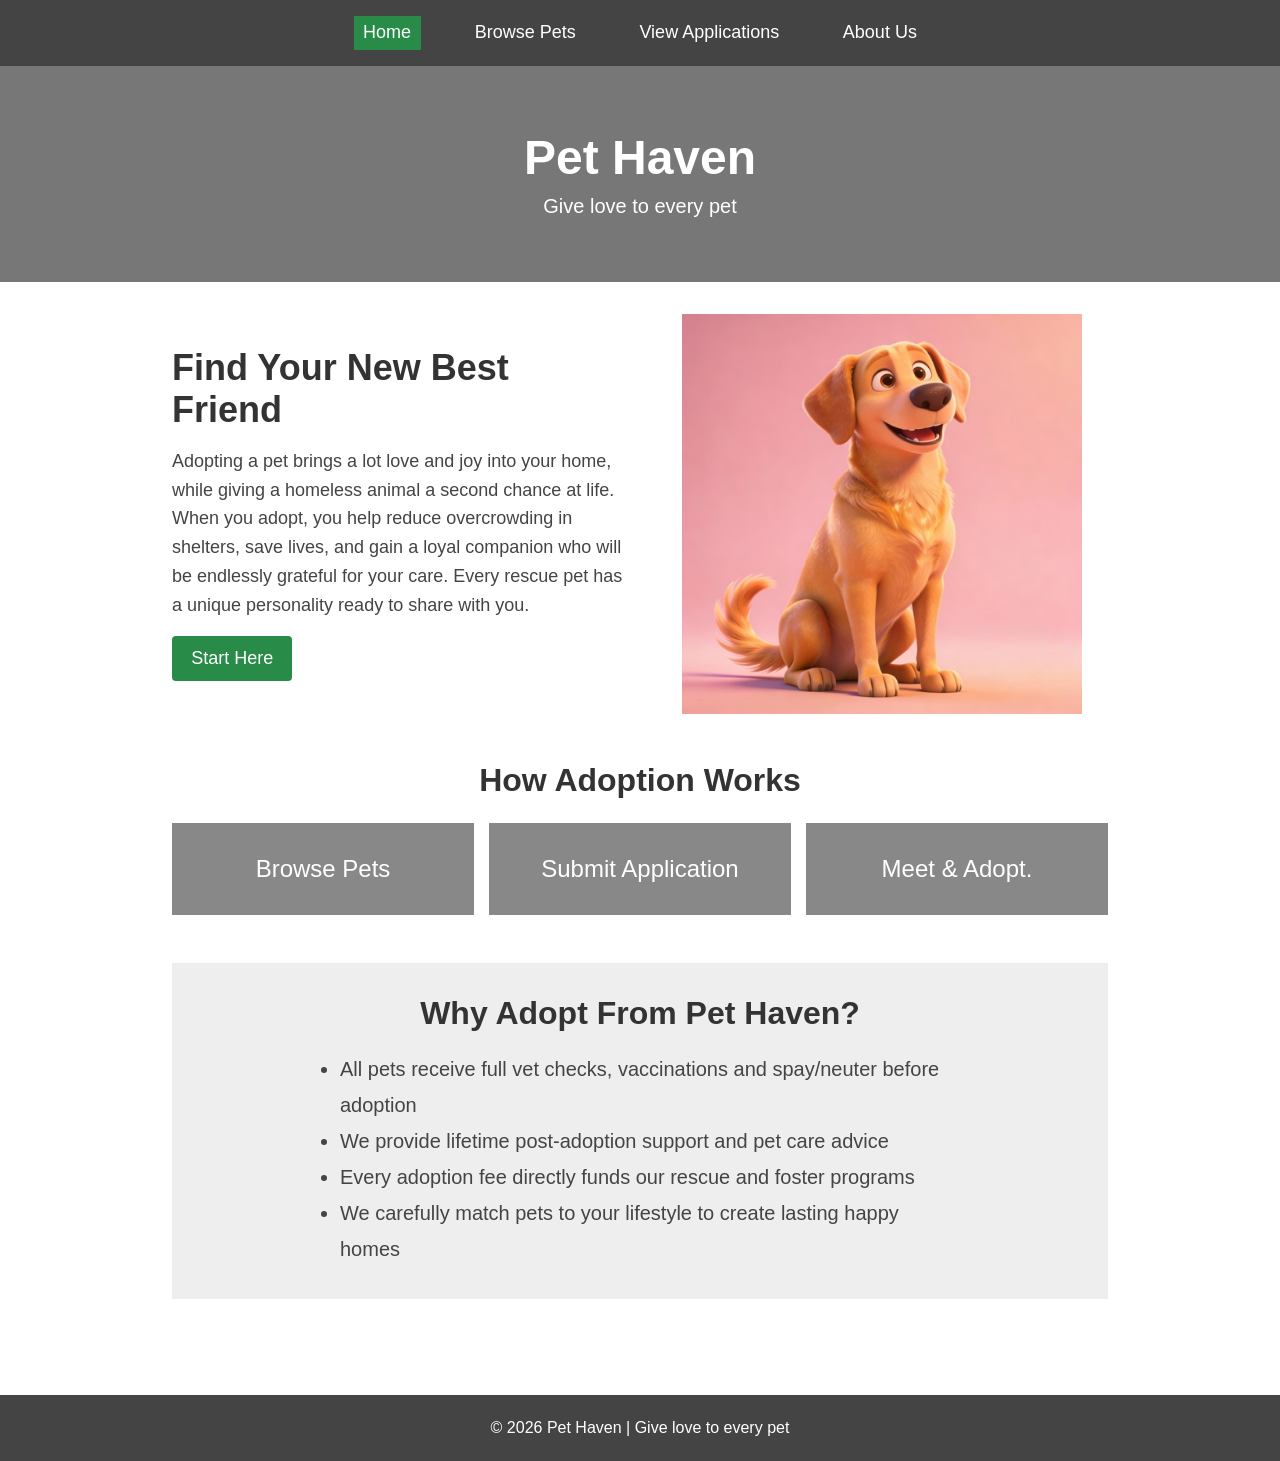
<file: index.html>
<!DOCTYPE html>
<html lang="en">
<head>
    <meta charset="UTF-8">
    <meta name="viewport" content="width=device-width, initial-scale=1.0">
    <title>Pet Haven</title>
    <link rel="stylesheet" href="Styles/style.css">
    <link rel="stylesheet" href="Styles/index.css">
</head>

<body>
    <!-- Navigation Bar -->
    <nav>
        <a href="/" class="selected">Home</a>
        <a href="/browse">Browse Pets</a>
        <a href="/applications">View Applications</a>
        <a href="/about">About Us</a>
    </nav>

    <!-- Banner -->
    <div class="banner">
        <h1>Pet Haven</h1>
        <p>Give love to every pet</p>
    </div>
    <div class="container">
        <div class="welcome-row">
            <div class="welcome-text">
                <h2>Find Your New Best Friend</h2>
                <p>Adopting a pet brings a lot love and joy into your home, while giving a homeless animal a second chance at life. When you adopt, you help reduce overcrowding in shelters, save lives, and gain a loyal companion who will be endlessly grateful for your care. Every rescue pet has a unique personality ready to share with you.</p>
                <a class="start-here-button" href="/browse">Start Here</a>
            </div>
            <img class="welcome-img" src="images/dog3.jpg" alt="dog">
        </div>

        <!-- How Adoption Works -->
        <section class="adoption-steps-section">
            <h2>How Adoption Works</h2>
            <div class="steps-container">
                <div class="step-card">Browse Pets</div>
                <div class="step-card">Submit Application</div>
                <div class="step-card">Meet & Adopt.</div>
            </div>
        </section>

        <!-- Why Adopt From Us -->
        <section class="why-adopt">
            <h2>Why Adopt From Pet Haven?</h2>
            <ul>
                <li>All pets receive full vet checks, vaccinations and spay/neuter before adoption</li>
                <li>We provide lifetime post-adoption support and pet care advice</li>
                <li>Every adoption fee directly funds our rescue and foster programs</li>
                <li>We carefully match pets to your lifestyle to create lasting happy homes</li>
            </ul>
        </section>
    </div>

    <!-- Footer -->
    <footer>
        © 2026 Pet Haven | Give love to every pet
    </footer>
</body>
</html>
</file>
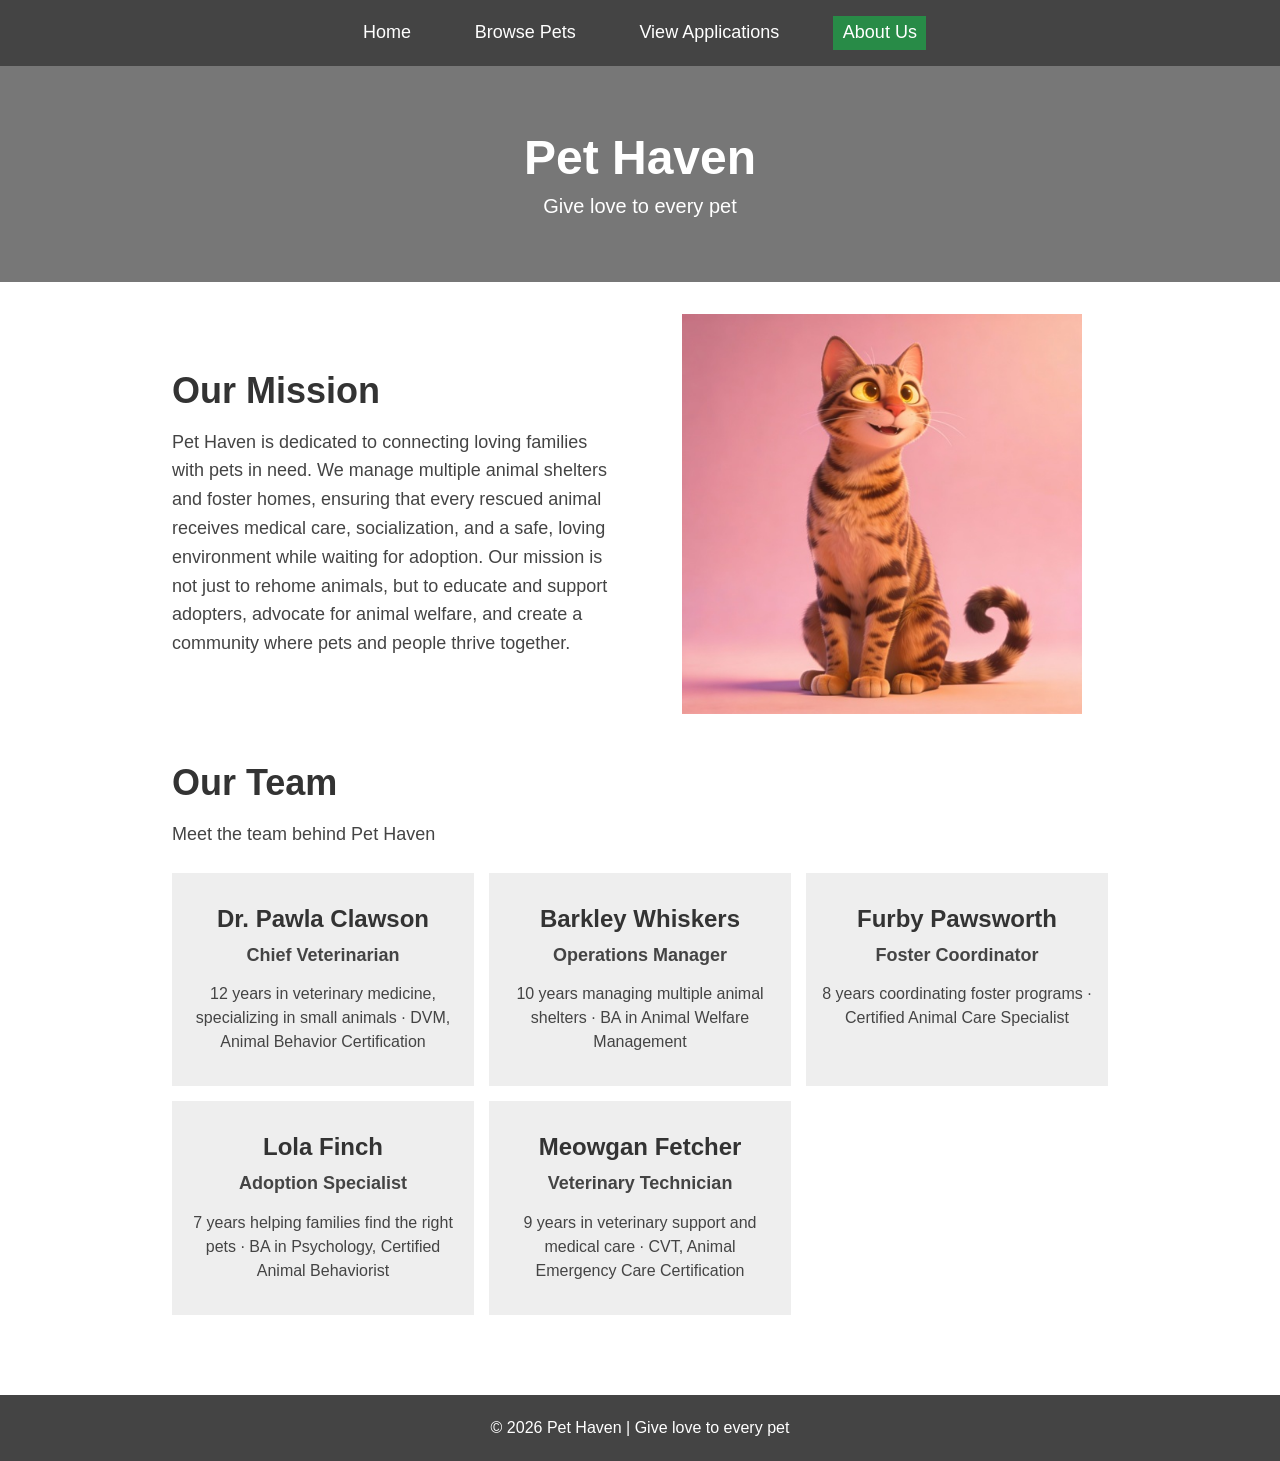
<file: about.html>
<!DOCTYPE html>
<html lang="en">
<head>
    <meta charset="UTF-8">
    <meta name="viewport" content="width=device-width, initial-scale=1.0">
    <title>Pet Haven – About</title>
    <link rel="stylesheet" href="Styles/style.css">
    <link rel="stylesheet" href="Styles/about.css">
</head>

<body>
    <!-- Navigation Bar -->
    <nav>
        <a href="/">Home</a>
        <a href="/browse">Browse Pets</a>
        <a href="/applications">View Applications</a>
        <a href="/about" class="selected">About Us</a>
    </nav>

    <!-- Banner -->
    <div class="banner">
        <h1>Pet Haven</h1>
        <p>Give love to every pet</p>
    </div>
    <div class="container">
        <div class="welcome-row">
            <div class="welcome-text">
                <h2>Our Mission</h2>
                <p id="missionText"></p>
            </div>
            <img class="welcome-img" src="images/cat6.jpg" alt="image">
        </div>
        
        <!-- Our Team -->
        <section>
            <h2>Our Team</h2>
            <p id="teamDescription"></p>
            <div class="team-container" id="teamContainer"></div>
        </section>
    </div>
    
    <!-- Footer -->
    <footer>
        © 2026 Pet Haven | Give love to every pet
    </footer>
<script src="scripts/aboutData.js"></script>
<script src="scripts/about.js"></script>
</body>
</html>
</file>
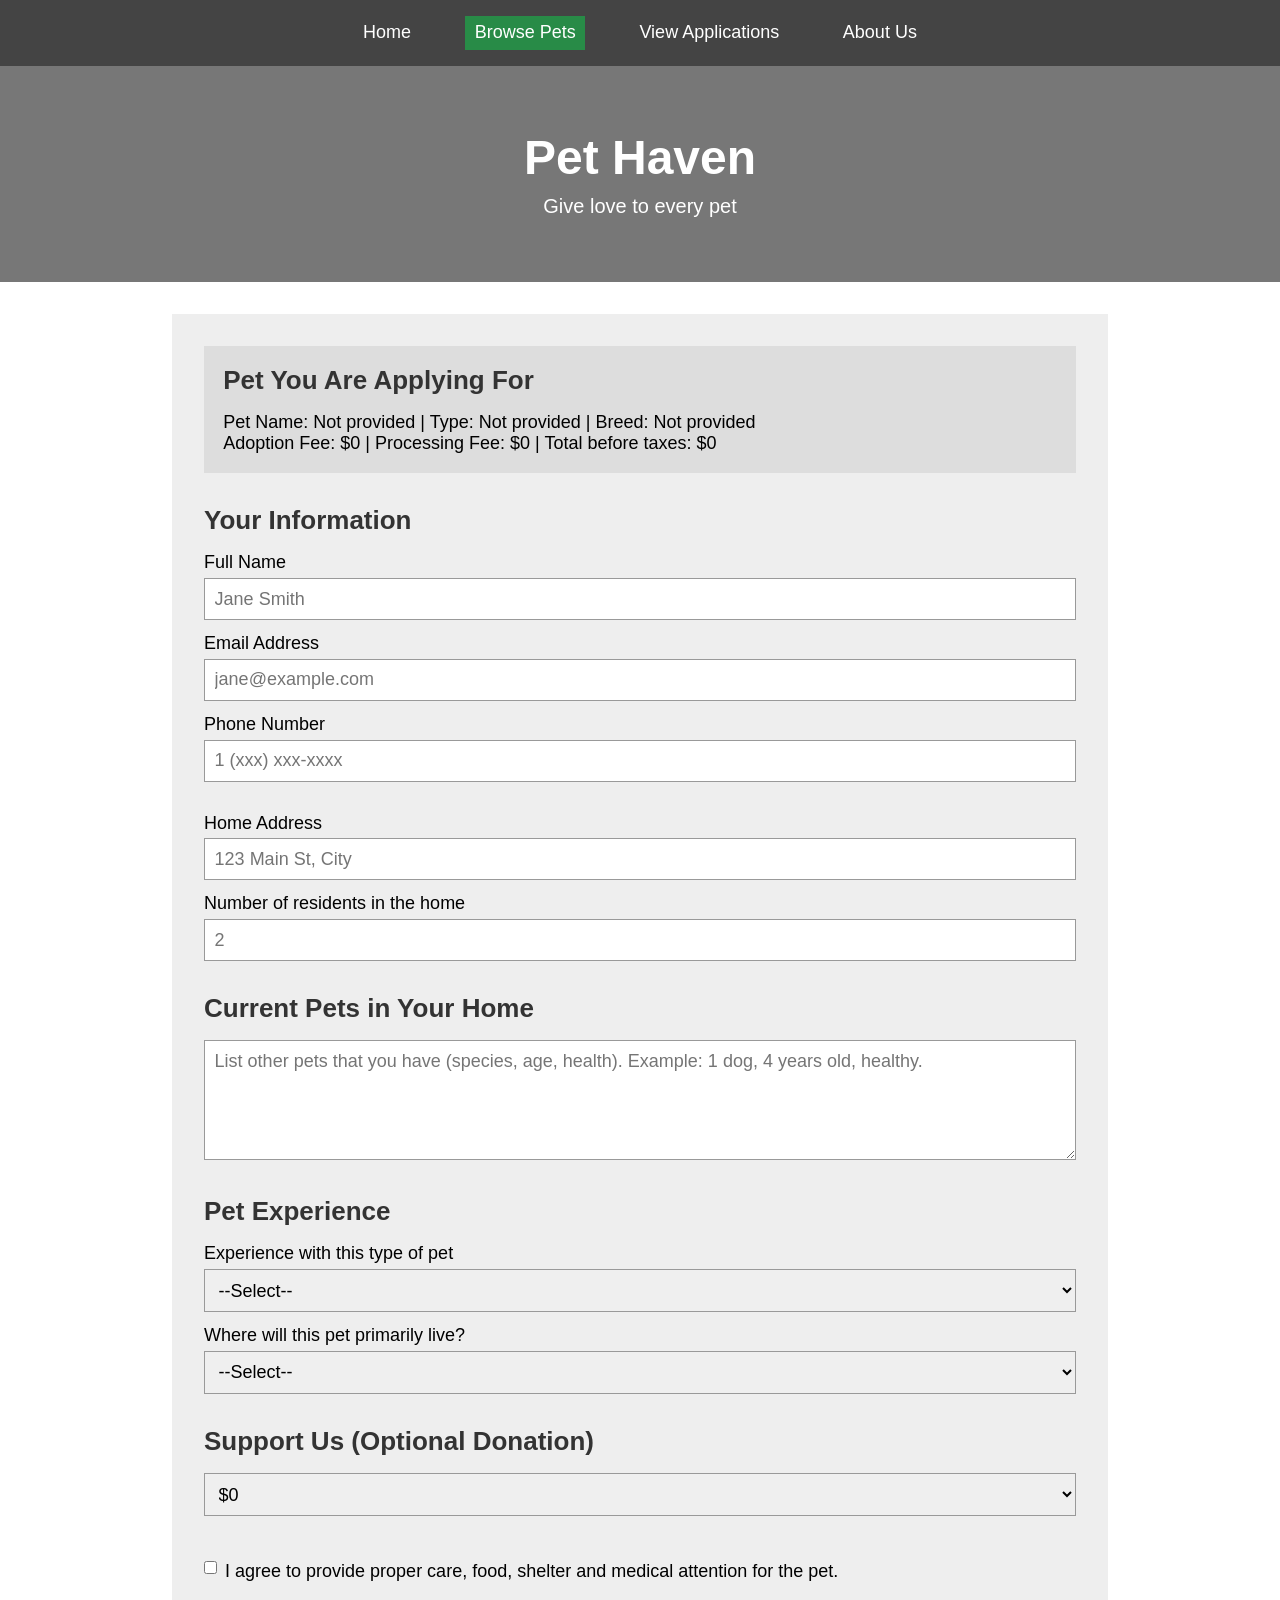
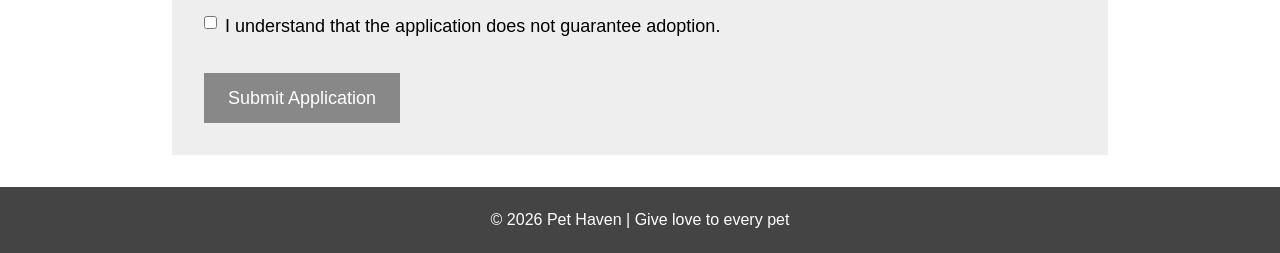
<file: apply.html>
<!DOCTYPE html>
<html lang="en">
<head>
    <meta charset="UTF-8">
    <meta name="viewport" content="width=device-width, initial-scale=1.0">
    <title>Pet Haven - Application</title>
    <link rel="stylesheet" href="Styles/style.css">
    <link rel="stylesheet" href="Styles/apply.css">
</head>

<body>
    <!-- Navigation Bar -->
    <nav>
        <a href="/">Home</a>
        <a href="/browse" class="selected">Browse Pets</a>
        <a href="/applications">View Applications</a>
        <a href="/about">About Us</a>
    </nav>
    <!-- Banner -->
    <div class="banner">
        <h1>Pet Haven</h1>
        <p>Give love to every pet</p>
    </div>
    <div class="container">
        <div id="applicationMessage" aria-live="polite"></div>
        <form id="adoptForm">
            <div class="pet-summary" id="petSummary"></div>

            <section>
                <h3>Your Information</h3>
                <label for="fullName">Full Name</label><input id="fullName" type="text" placeholder="Jane Smith" required>
                <label for="email">Email Address</label><input id="email" type="email" placeholder="jane@example.com" required>
                <label for="phone">Phone Number</label><input type="tel" id="phone" pattern="1? ?\([0-9]{3}\) ?[0-9]{3}-[0-9]{4}" placeholder="1 (xxx) xxx-xxxx" required><br><br>
                <label for="address">Home Address</label><input id="address" type="text" placeholder="123 Main St, City" required>
                <label for="residents">Number of residents in the home</label><input id="residents" type="number" min="1" placeholder="2" required>
            </section>

            <section>
                <h3>Current Pets in Your Home</h3>
                <textarea id="currentPets" placeholder="List other pets that you have (species, age, health). Example: 1 dog, 4 years old, healthy." required></textarea>
            </section>

            <section>
                <h3>Pet Experience</h3>
                <label for="experience">Experience with this type of pet</label>
                <select id="experience" required>
                    <option value="">--Select--</option>
                    <option>None</option>
                    <option>Some</option>
                    <option>Extensive</option>
                </select>
                <label for="livingPlace">Where will this pet primarily live?</label>
                <select id="livingPlace" required>
                    <option value="">--Select--</option>
                    <option>Indoor</option>
                    <option>Outdoor</option>
                    <option>Both</option>
                </select>
            </section>

            <section>
                <h3>Support Us (Optional Donation)</h3>
                <!-- Donation is optional, NO required -->
                <select id="donation">
                    <option>$0</option>
                    <option>$10</option>
                    <option>$25</option>
                    <option>$50</option>
                </select>
            </section>

            <div class="checkbox-row">
                <input type="checkbox" id="care" required>
                <label for="care">I agree to provide proper care, food, shelter and medical attention for the pet.</label>
            </div>
            <div class="checkbox-row">
                <input type="checkbox" id="guarantee" required>
                <label for="guarantee">I understand that the application does not guarantee adoption.</label>
            </div>

            <button id="submitApp" type="submit" disabled>Submit Application</button>
        </form>
    </div>
    <!-- Footer -->
    <footer>
        © 2026 Pet Haven | Give love to every pet
    </footer>
    <script src="scripts/apply.js"></script>
</body>
</html>
</file>
<file: Styles/style.css>
* {
    box-sizing: border-box;
    margin: 0;
    padding: 0;
    font-family: Arial, sans-serif;
}

/* Navigation Bar */
nav {
    background-color: #444;
    padding: 1rem;
    text-align: center;
}

nav a {
    color: white;
    text-decoration: none;
    margin: 0 20px;
    font-size: 18px;
    transition: background-color 0.2s;
    padding: 0.4rem 0.6rem;
    display: inline-block;
}

nav a:not(.selected):hover {
    background-color: #666;
}

nav a.selected {
    background-color: #288b47;
    cursor: default;}

nav a.selected:hover {
    background-color: #288b47;
}

/* Banner */
.banner {
    background-color: #777;
    color: white;
    text-align: center;
    padding: 4rem 2rem;
}

.banner h1 {
    font-size: 48px;
}

.banner p {
    font-size: 20px;
    margin-top:10px;
    color:white;
}

.container {
    max-width: 1000px;
    margin: 0 auto;
    padding: 2rem;
}

/* Footer */
footer{
    background-color:#444;
    color:white;
    text-align:center;
    padding:1.5rem;
    font-size:16px;
}
</file>
<file: Styles/index.css>
.welcome-row{
    display: grid;
    grid-template-columns: 1fr 1fr;
    gap: 2rem;
    align-items: center;
    margin-bottom: 3rem;
}
.welcome-text h2 {
    font-size: 36px;
    margin-bottom: 1rem;
    color:#333;
}
.welcome-text p {
    font-size:18px;
    line-height:1.6;
    color:#444;
}
.welcome-img{
    width:100%;
    max-height:400px;
    height:auto;
    object-fit: contain;
    border-radius:0;
}
/* How Adoption Works */
.adoption-steps-section{
    margin-bottom:3rem;
}
.adoption-steps-section h2{
    text-align:center;
    font-size:32px;
    margin-bottom:1.5rem;
    color:#333;
}
.steps-container{
    display:grid;
    grid-template-columns: 1fr 1fr 1fr;
    gap:15px;
}
.step-card{
    background:#888;
    color:white;
    text-align:center;
    padding:2rem 1rem;
    font-size:24px;
}
/* Why Adopt Section */
.why-adopt{
    margin-bottom:4rem;
    background:#eee;
    padding:2rem;
}
.why-adopt h2{
    text-align:center;
    font-size:32px;
    margin-bottom:1.2rem;
    color:#333;
}
.why-adopt ul{
    max-width:600px;
    margin:0 auto;
    font-size:20px;
    line-height:1.8;
    color:#444;
}
.start-here-button {
    display: inline-block;
    margin-top: 1rem;
    padding: 0.75rem 1.2rem;
    background-color: #288b47;
    color: white;
    text-decoration: none;
    font-size: 18px;
    border-radius: 4px;
}

.start-here-button:hover {
    background-color: #206f39;
}
</file>
<file: Styles/about.css>
.welcome-row{
    display: grid;
    grid-template-columns: 1fr 1fr;
    gap: 2rem;
    align-items: center;
    margin-bottom: 3rem;
}
.welcome-text h2 {
    font-size: 36px;
    margin-bottom: 1rem;
    color:#333;
}
.welcome-text p {
    font-size:18px;
    line-height:1.6;
    color:#444;
}
.welcome-img{
    width:100%;
    max-height:400px;
    height:auto;
    object-fit: contain;
    border-radius:0;
}
section {
    margin-bottom: 3rem;
}
h2 {
    font-size: 36px;
    margin-bottom: 1rem;
    color:#333;
}
section p {
    font-size:18px;
    line-height:1.6;
    color:#444;
}
.team-container{
    display:grid;
    grid-template-columns: 1fr 1fr 1fr;
    gap:15px;
    margin-top:1.5rem;
}
.team-card{
    background:#eee;
    padding:2rem 1rem;
    text-align:center;
}
.team-card h3{
    font-size:24px;
    margin-bottom:0.5rem;
    color:#333;
}
.team-card .role{
    font-weight:bold;
    margin-bottom:0.8rem;
}
.team-card .info{
    font-size:16px;
    line-height:1.5;
    color:#444;
}
</file>
<file: Styles/apply.css>
form{
    background:#eee;
    padding:2rem;
}

.pet-summary{
    background:#ddd;
    padding:1.2rem;
    margin-bottom:2rem;
    font-size:18px;
}

section {
    margin-bottom: 2rem;
}

h3 {
    font-size:26px;
    margin-bottom:1rem;
    color:#333;
}

label {
    display:block;
    margin:0.8rem 0 0.3rem;
    font-size:18px;
}

input, select, textarea {
    width:100%;
    padding:0.6rem;
    font-size:18px;
    border:1px solid #999;
}

textarea{
    min-height:120px;
}

.checkbox-row{
    margin:1rem 0;
    font-size:18px;
    display: flex;
    align-items: center;
    gap: 0.5rem;
}

.checkbox-row input[type="checkbox"]{
    width:auto;
    margin:0;
}

/* submit按钮样式 */
#submitApp{
    padding:0.9rem 1.5rem;
    font-size:18px;
    background:#888;   /* 初始禁用：灰色 */
    color:white;
    border:none;
    margin-top:1rem;
    cursor:not-allowed;
}
/* 只有启用状态，才用原来深色，才会有hover */
#submitApp:enabled{
    background:#444;
    cursor:pointer;
}
#submitApp:enabled:hover{
    background:#333;
}
/* 禁用状态 完全没有hover效果 */
#submitApp:disabled:hover{
    background:#888;
}

.submission-success{
    background:#eee;
    padding:2rem;
    text-align:center;
}
.submission-success h2{
    color:#333;
    margin-bottom:1rem;
}
.submission-success p{
    font-size:18px;
    margin-bottom:1.5rem;
}
.submission-success button{
    padding:0.9rem 1.5rem;
    font-size:18px;
    background:#444;
    color:white;
    border:0;
    cursor:pointer;
}
.submission-success button:hover{
    background:#333;
}
</file>
